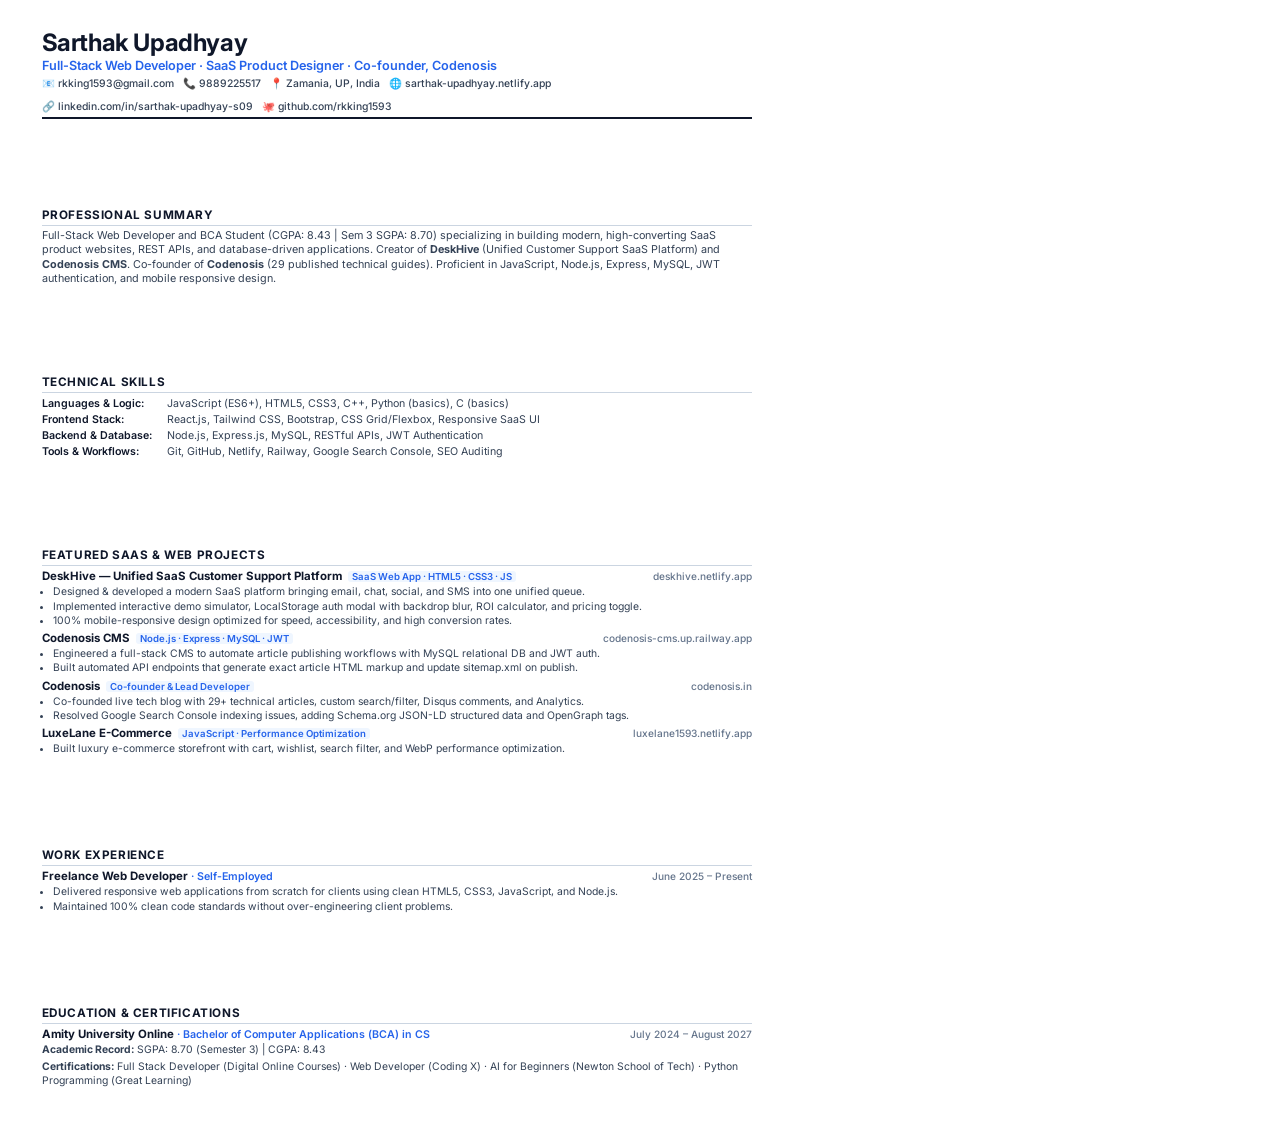
<file: resume.html>
<!DOCTYPE html>
<html lang="en">
<head>
  <meta charset="UTF-8">
  <title>Sarthak Upadhyay — Resume</title>
  <link rel="preconnect" href="https://fonts.googleapis.com">
  <link rel="preconnect" href="https://fonts.gstatic.com" crossorigin>
  <link href="https://fonts.googleapis.com/css2?family=Inter:wght@400;500;600;700&display=swap" rel="stylesheet">
  <style>
    @page { size: A4 portrait; margin: 0; }
    * { box-sizing: border-box; margin: 0; padding: 0; }
    html, body {
      width: 210mm;
      height: 297mm;
      background: #ffffff;
      font-family: 'Inter', -apple-system, sans-serif;
      color: #1e293b;
      line-height: 1.3;
      font-size: 8.3pt;
      -webkit-print-color-adjust: exact;
    }
    .page {
      width: 210mm;
      height: 297mm;
      padding: 8mm 11mm;
      display: flex;
      flex-direction: column;
      justify-content: space-between;
      overflow: hidden;
    }
    .header { border-bottom: 2px solid #0f172a; padding-bottom: 4px; margin-bottom: 5px; }
    .header-name { font-size: 18pt; font-weight: 700; color: #0f172a; letter-spacing: -0.4px; line-height: 1.1; }
    .header-title { font-size: 9.5pt; font-weight: 600; color: #2563eb; margin-top: 1px; margin-bottom: 3px; }
    .contact-row { display: flex; flex-wrap: wrap; gap: 9px; font-size: 7.8pt; color: #334155; font-weight: 500; }
    .contact-item a { color: #334155; text-decoration: none; }
    .section { margin-bottom: 5px; }
    .section-title { font-size: 8.8pt; font-weight: 700; color: #0f172a; text-transform: uppercase; letter-spacing: 0.6px; border-bottom: 1.2px solid #cbd5e1; padding-bottom: 2px; margin-bottom: 3px; }
    .summary-text { font-size: 8.1pt; color: #334155; line-height: 1.32; }
    .skills-table { width: 100%; border-collapse: collapse; font-size: 8pt; }
    .skills-table td { padding: 1px 0; vertical-align: top; }
    .skills-cat { font-weight: 600; color: #0f172a; width: 125px; }
    .skills-val { color: #334155; }
    .item { margin-bottom: 4px; }
    .item-header { display: flex; justify-content: space-between; align-items: baseline; }
    .item-title { font-size: 8.6pt; font-weight: 700; color: #0f172a; }
    .item-sub { font-size: 8pt; font-weight: 600; color: #2563eb; }
    .item-date { font-size: 7.6pt; color: #64748b; font-weight: 500; }
    .item-bullets { margin-top: 1px; padding-left: 11px; }
    .item-bullets li { font-size: 7.8pt; color: #334155; margin-bottom: 1px; line-height: 1.28; }
    .tech-chip { font-size: 7.2pt; font-weight: 600; color: #2563eb; background: #eff6ff; padding: 0px 4px; border-radius: 3px; margin-left: 3px; }
  </style>
</head>
<body>
<div class="page">
  <header class="header">
    <h1 class="header-name">Sarthak Upadhyay</h1>
    <div class="header-title">Full-Stack Web Developer · SaaS Product Designer · Co-founder, Codenosis</div>
    <div class="contact-row">
      <div class="contact-item">📧 rkking1593@gmail.com</div>
      <div class="contact-item">📞 9889225517</div>
      <div class="contact-item">📍 Zamania, UP, India</div>
      <div class="contact-item">🌐 sarthak-upadhyay.netlify.app</div>
      <div class="contact-item">🔗 linkedin.com/in/sarthak-upadhyay-s09</div>
      <div class="contact-item">🐙 github.com/rkking1593</div>
    </div>
  </header>

  <section class="section">
    <div class="section-title">Professional Summary</div>
    <p class="summary-text">
      Full-Stack Web Developer and BCA Student (CGPA: 8.43 | Sem 3 SGPA: 8.70) specializing in building modern, high-converting SaaS product websites, REST APIs, and database-driven applications. Creator of <strong>DeskHive</strong> (Unified Customer Support SaaS Platform) and <strong>Codenosis CMS</strong>. Co-founder of <strong>Codenosis</strong> (29 published technical guides). Proficient in JavaScript, Node.js, Express, MySQL, JWT authentication, and mobile responsive design.
    </p>
  </section>

  <section class="section">
    <div class="section-title">Technical Skills</div>
    <table class="skills-table">
      <tr>
        <td class="skills-cat">Languages & Logic:</td>
        <td class="skills-val">JavaScript (ES6+), HTML5, CSS3, C++, Python (basics), C (basics)</td>
      </tr>
      <tr>
        <td class="skills-cat">Frontend Stack:</td>
        <td class="skills-val">React.js, Tailwind CSS, Bootstrap, CSS Grid/Flexbox, Responsive SaaS UI</td>
      </tr>
      <tr>
        <td class="skills-cat">Backend & Database:</td>
        <td class="skills-val">Node.js, Express.js, MySQL, RESTful APIs, JWT Authentication</td>
      </tr>
      <tr>
        <td class="skills-cat">Tools & Workflows:</td>
        <td class="skills-val">Git, GitHub, Netlify, Railway, Google Search Console, SEO Auditing</td>
      </tr>
    </table>
  </section>

  <section class="section">
    <div class="section-title">Featured SaaS & Web Projects</div>

    <div class="item">
      <div class="item-header">
        <div>
          <span class="item-title">DeskHive — Unified SaaS Customer Support Platform</span>
          <span class="tech-chip">SaaS Web App · HTML5 · CSS3 · JS</span>
        </div>
        <div class="item-date">deskhive.netlify.app</div>
      </div>
      <ul class="item-bullets">
        <li>Designed & developed a modern SaaS platform bringing email, chat, social, and SMS into one unified queue.</li>
        <li>Implemented interactive demo simulator, LocalStorage auth modal with backdrop blur, ROI calculator, and pricing toggle.</li>
        <li>100% mobile-responsive design optimized for speed, accessibility, and high conversion rates.</li>
      </ul>
    </div>

    <div class="item">
      <div class="item-header">
        <div>
          <span class="item-title">Codenosis CMS</span>
          <span class="tech-chip">Node.js · Express · MySQL · JWT</span>
        </div>
        <div class="item-date">codenosis-cms.up.railway.app</div>
      </div>
      <ul class="item-bullets">
        <li>Engineered a full-stack CMS to automate article publishing workflows with MySQL relational DB and JWT auth.</li>
        <li>Built automated API endpoints that generate exact article HTML markup and update sitemap.xml on publish.</li>
      </ul>
    </div>

    <div class="item">
      <div class="item-header">
        <div>
          <span class="item-title">Codenosis</span>
          <span class="tech-chip">Co-founder & Lead Developer</span>
        </div>
        <div class="item-date">codenosis.in</div>
      </div>
      <ul class="item-bullets">
        <li>Co-founded live tech blog with 29+ technical articles, custom search/filter, Disqus comments, and Analytics.</li>
        <li>Resolved Google Search Console indexing issues, adding Schema.org JSON-LD structured data and OpenGraph tags.</li>
      </ul>
    </div>

    <div class="item">
      <div class="item-header">
        <div>
          <span class="item-title">LuxeLane E-Commerce</span>
          <span class="tech-chip">JavaScript · Performance Optimization</span>
        </div>
        <div class="item-date">luxelane1593.netlify.app</div>
      </div>
      <ul class="item-bullets">
        <li>Built luxury e-commerce storefront with cart, wishlist, search filter, and WebP performance optimization.</li>
      </ul>
    </div>
  </section>

  <section class="section">
    <div class="section-title">Work Experience</div>
    <div class="item">
      <div class="item-header">
        <div>
          <span class="item-title">Freelance Web Developer</span>
          <span class="item-sub">· Self-Employed</span>
        </div>
        <div class="item-date">June 2025 – Present</div>
      </div>
      <ul class="item-bullets">
        <li>Delivered responsive web applications from scratch for clients using clean HTML5, CSS3, JavaScript, and Node.js.</li>
        <li>Maintained 100% clean code standards without over-engineering client problems.</li>
      </ul>
    </div>
  </section>

  <section class="section">
    <div class="section-title">Education & Certifications</div>
    <div class="item">
      <div class="item-header">
        <div>
          <span class="item-title">Amity University Online</span>
          <span class="item-sub">· Bachelor of Computer Applications (BCA) in CS</span>
        </div>
        <div class="item-date">July 2024 – August 2027</div>
      </div>
      <div style="font-size: 7.8pt; color: #334155; margin-top: 1px;">
        <strong>Academic Record:</strong> SGPA: 8.70 (Semester 3) | CGPA: 8.43
      </div>
    </div>
    <div style="font-size: 7.8pt; color: #334155; margin-top: 2px;">
      <strong>Certifications:</strong> Full Stack Developer (Digital Online Courses) · Web Developer (Coding X) · AI for Beginners (Newton School of Tech) · Python Programming (Great Learning)
    </div>
  </section>
</div>
</body>
</html>
</file>
